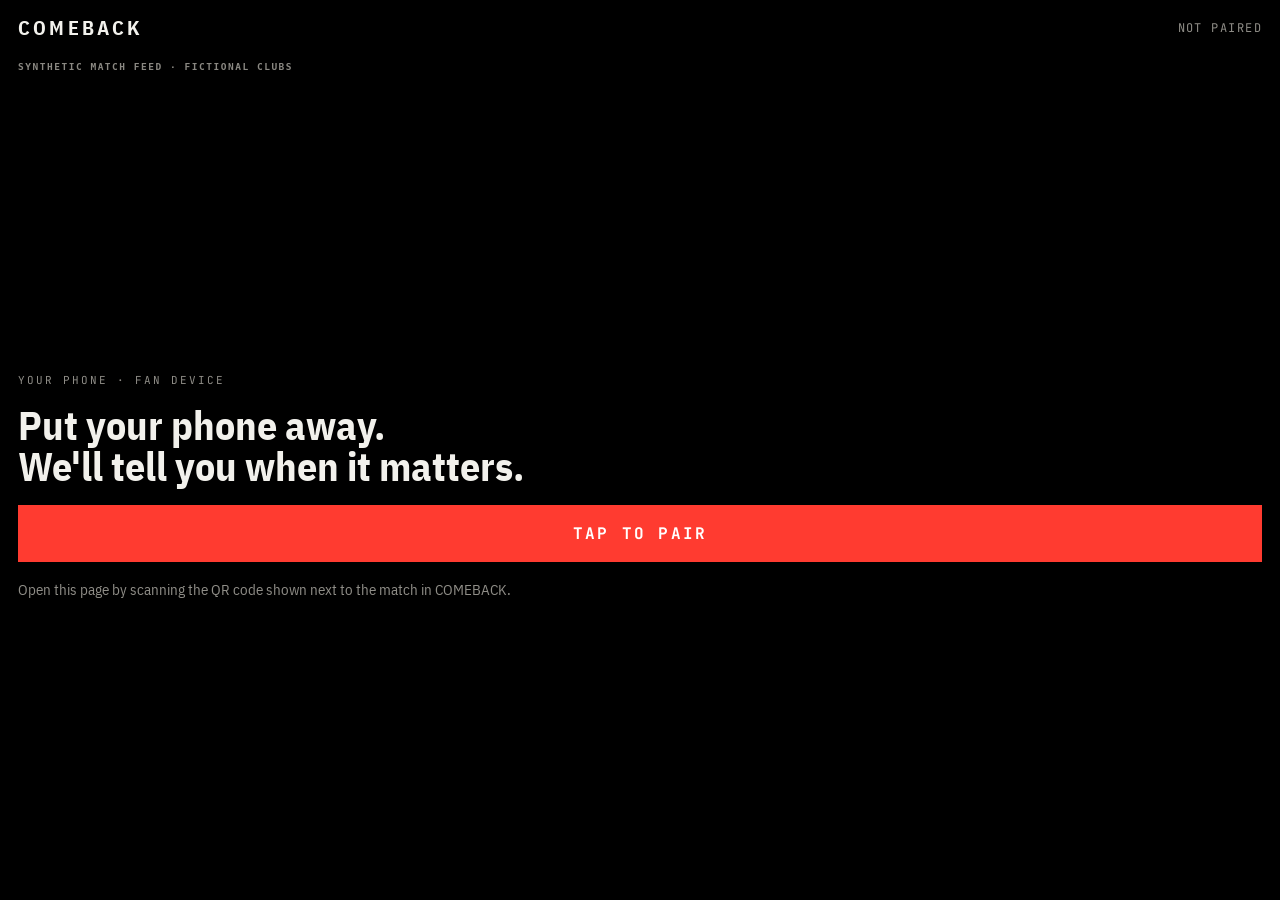
<file: web/phone.html>
<!doctype html>
<html lang="en">
<head>
  <meta charset="utf-8">
  <meta name="viewport" content="width=device-width, initial-scale=1, viewport-fit=cover">
  <meta name="theme-color" content="#000000">
  <meta name="apple-mobile-web-app-capable" content="yes">
  <title>COMEBACK · your phone</title>
  <link rel="icon" href="data:image/svg+xml,%3Csvg xmlns=%22http://www.w3.org/2000/svg%22 viewBox=%220 0 32 32%22%3E%3Crect width=%2232%22 height=%2232%22 fill=%22%230b0b0b%22/%3E%3Ccircle cx=%2216%22 cy=%2216%22 r=%227%22 fill=%22%23ff3b30%22/%3E%3C/svg%3E">
  <link rel="preconnect" href="https://fonts.googleapis.com">
  <link rel="preconnect" href="https://fonts.gstatic.com" crossorigin>
  <link href="https://fonts.googleapis.com/css2?family=JetBrains+Mono:wght@400;700&family=IBM+Plex+Sans+Condensed:wght@400;500;700&display=swap" rel="stylesheet">
  <link rel="stylesheet" href="/web/css/phone.css">
</head>
<body>
  <main class="ph">
    <header class="ph-top"><span class="ph-brand">COMEBACK</span><span class="ph-live" id="ph-live">NOT PAIRED</span></header>
    <p class="ph-synth">SYNTHETIC MATCH FEED · FICTIONAL CLUBS</p>

    <section class="pair" id="pair">
      <p class="pair-k">YOUR PHONE · FAN DEVICE</p>
      <h1>Put your phone away.<br>We'll tell you when it matters.</h1>
      <button class="big" id="pair-btn">TAP TO PAIR</button>
      <p class="hint" id="pair-hint">Keep this screen open: COMEBACK will ring and speak when it starts to matter.</p>
    </section>

    <section class="main" id="main" hidden>
      <div class="who" id="who"></div>
      <div class="score" id="score"></div>
      <div class="state" id="state"></div>
      <div class="btns"><button class="btn" id="away">I'M AWAY</button><button class="btn hot" id="back">I'M BACK</button></div>
      <div class="catchup" id="catchup" hidden></div>
      <div class="k">NOTIFICATIONS</div>
      <div class="notes" id="notes"></div>
    </section>
  </main>

  <div class="takeover" id="takeover" hidden>
    <div class="to-k" id="to-k">COME BACK</div>
    <div class="to-t" id="to-t"></div>
    <button class="big light" id="to-back">I'M BACK</button>
    <button class="to-x" id="to-x">dismiss</button>
  </div>

  <script type="module" src="/web/js/phone.js"></script>
</body>
</html>
</file>
<file: web/css/phone.css>
:root { --red: #ff3b30; --green: #30d158; --amber: #ffb000; --text: #f2f1ec; --dim: #8f8d87;
  --mono: "JetBrains Mono", ui-monospace, Menlo, monospace; --cond: "IBM Plex Sans Condensed", system-ui, sans-serif; }
* { box-sizing: border-box; }
[hidden] { display: none !important; }
html, body { margin: 0; background: #000; color: var(--text); font-family: var(--cond); -webkit-tap-highlight-color: transparent; }
button { font: inherit; color: inherit; cursor: pointer; }
.ph { min-height: 100dvh; padding: calc(env(safe-area-inset-top) + 14px) 18px calc(env(safe-area-inset-bottom) + 18px); display: flex; flex-direction: column; gap: 18px; }
.ph-top { display: flex; justify-content: space-between; align-items: center; font-family: var(--mono); font-size: 12px; letter-spacing: .12em; color: var(--dim); }
.ph-brand { font-family: var(--cond); font-weight: 700; font-size: 20px; letter-spacing: .16em; color: var(--text); }
.ph-live.on { color: var(--green); }
.pair { flex: 1; display: flex; flex-direction: column; justify-content: center; gap: 18px; }
.pair-k, .k { font-family: var(--mono); font-size: 11px; letter-spacing: .18em; color: var(--dim); margin: 0; }
h1 { font-size: 40px; line-height: 1.02; margin: 0; font-weight: 700; }
.hint { color: var(--dim); font-size: 15px; margin: 0; }
.big { border: 0; background: var(--red); color: #fff; font-family: var(--mono); font-weight: 700; letter-spacing: .14em; font-size: 16px; padding: 18px; }
.big.light { background: #fff; color: #000; }
.main { display: flex; flex-direction: column; gap: 14px; }
.who { font-size: 17px; color: var(--dim); } .who b { color: var(--text); }
.score { font-family: var(--mono); font-size: 14px; letter-spacing: .08em; }
.score b { font-family: var(--cond); font-size: 28px; letter-spacing: .02em; }
.state { font-family: var(--mono); font-size: 14px; letter-spacing: .12em; padding: 12px; border: 1px solid #1f3a28; color: var(--green); }
.state.away { border-color: #4a3a12; color: var(--amber); }
.btns { display: grid; grid-template-columns: 1fr 1fr; gap: 8px; }
.btn { border: 1px solid #333; background: #111; font-family: var(--mono); font-size: 13px; letter-spacing: .1em; padding: 14px 6px; }
.btn.hot:not(:disabled) { background: var(--red); border-color: var(--red); color: #fff; font-weight: 700; }
.btn:disabled { opacity: .3; }
.catchup { border-left: 4px solid var(--amber); background: #0f0f0f; padding: 14px; }
.catchup .ck { font-family: var(--mono); font-size: 11px; letter-spacing: .16em; color: var(--amber); }
.catchup .ct { font-size: 24px; font-weight: 700; margin: 2px 0 8px; }
.catchup .cx { font-size: 18px; line-height: 1.45; }
.catchup .cf { display: flex; justify-content: space-between; align-items: center; margin-top: 12px; font-family: var(--mono); font-size: 11px; color: var(--green); }
.notes { display: flex; flex-direction: column; gap: 8px; }
.note { border: 1px solid #262626; background: #0d0d0d; padding: 12px; animation: drop .4s ease both; }
.note.come_back { border-color: rgba(255, 59, 48, .6); }
.note .nh { display: flex; justify-content: space-between; font-family: var(--mono); font-size: 11px; letter-spacing: .14em; color: var(--dim); margin-bottom: 4px; }
.note.come_back .nh b { color: var(--red); }
.note.called_it { border-color: rgba(48, 209, 88, .55); }
.note.called_it .nh b { color: #30d158; }
.note .nx { font-size: 17px; line-height: 1.4; }
.empty { color: var(--dim); font-size: 15px; }
.takeover { position: fixed; inset: 0; z-index: 10; background: var(--red); color: #fff; display: flex; flex-direction: column; justify-content: center;
  gap: 22px; padding: 28px; animation: flash .9s steps(2) 4; }
.takeover.goal { background: #fff; color: #000; animation: none; }
.takeover[hidden] { display: none; }
.to-k { font-family: var(--mono); font-weight: 700; font-size: 18px; letter-spacing: .3em; }
.to-t { font-size: 30px; line-height: 1.15; font-weight: 700; }
.to-x { border: 0; background: none; color: inherit; opacity: .7; font-family: var(--mono); font-size: 12px; letter-spacing: .14em; }
@keyframes flash { 50% { background: #8f0f08; } }
@keyframes drop { from { opacity: 0; transform: translateY(-8px); } to { opacity: 1; transform: none; } }
.catchup .cr { font-family: var(--mono); font-size: 11px; line-height: 1.5; color: #b9b7b0; margin: -4px 0 14px; }

.ph-synth { margin: 2px 0 0; font: 600 9.5px ui-monospace, Menlo, monospace; letter-spacing: .16em; color: #8a8882; }
</file>
